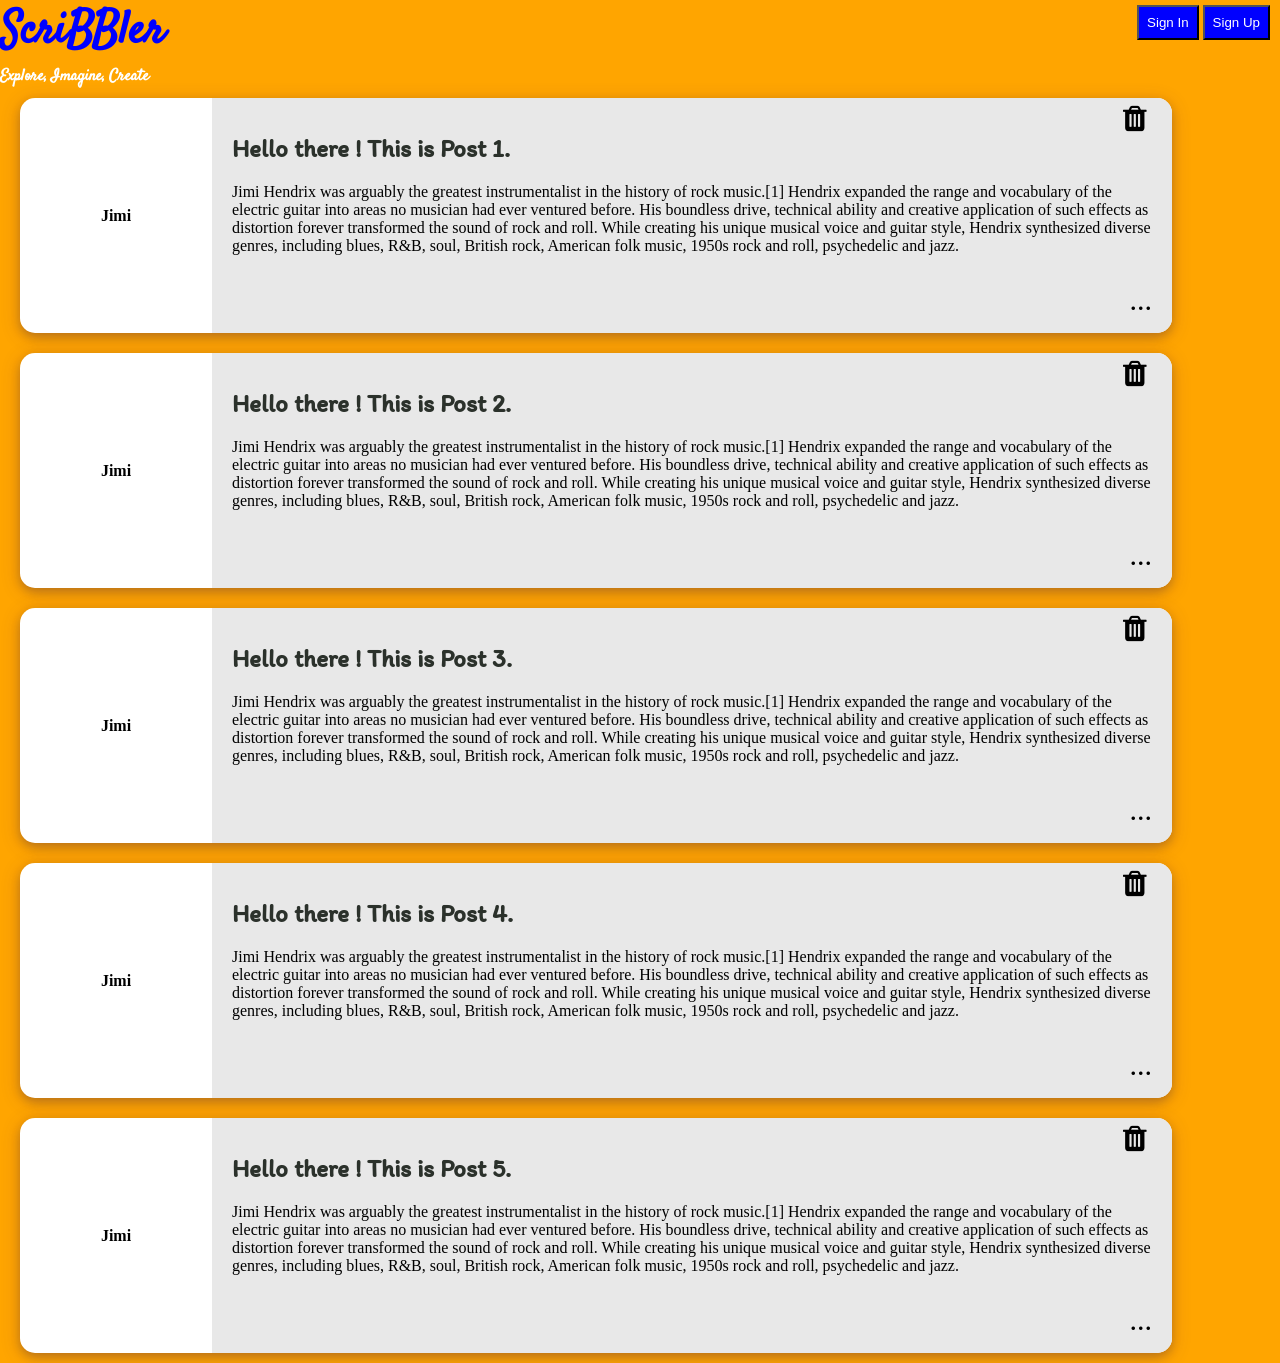
<file: html/bloglist.html>
<!DOCTYPE html>
<html>

<head>
    <link href='..\css\bloglist.css' rel='stylesheet' type='text/css'>    
    <link href='..\css\header.css' rel='stylesheet' type='text/css'>
    <link href='..\css\font.css' rel='stylesheet' type='text/css'>
    <link rel="stylesheet" href="..\font-awesome-4.7.0/css/font-awesome.min.css">
    <style>
    </style>
</head>
<body>
    <div id="main-container-div">
        <div class="header" style="display: flex">
            <div>
                <h1 style="margin-top: 0px;margin-bottom: 0px"><span style="font-family: Satisfy;font-size: 45px;color: blue">ScriBBler</span></h1>
                <span style="font-family: 'Satisfy'"><b>Explore, Imagine, Create</b></span>
            </div>
            <div style="margin-right: 10px;margin-top: 5px">
                <button id="signin" style=" background: blue;color: white;padding:8px">
                    Sign In
                </button>
                <button id="signup"  style=" background: blue;color: white;padding:8px  ">
                    Sign Up
                </button>
            </div>
            <!-- Insert code for Sign Up, Sign In button here. Add code for "ScriBBler" heading and the sub-heading -->

        </div>
    </div>
    <div>
        <div id="myModal" class="modal">
            <div class="modal-content">
                <span class="close">&times;</span>
                <form>
                    <h2 align="center">Get Started</h2>
                    <hr>
                    <p style="margin-bottom: 0px">
                        Full Name
                    </p>
                    <input required="true" style="background: #f2eded; margin-left: 0px;width: 382px;margin-right: 5px" type="text" placeholder="Enter Full Name">
                    <p style="margin-bottom: 0px">
                        Username
                    </p>
                    <input required="true" style="background: #f2eded; margin-left: 0px;width: 382px;margin-right: 5px" type="text" placeholder="Enter Username">
                    <p style="margin-bottom: 0px">
                        Password
                    </p>
                    <input required="true" style="background: #f2eded; margin-left: 0px;width: 382px;margin-right: 5px" type="text" placeholder="Enter Full Name">
                    <p style="margin-bottom: 0px">
                        Confirm Password
                    </p>
                    <input required="true" style="background: #f2eded; margin-left: 0px;width: 382px;margin-right: 5px" type="text" placeholder="Enter Full Name">
                    <p>
                        <button style="background: limegreen;color: white;font-weight: bold;width: 382px;padding: 5px">Sign Up</button>
                    </p>
                </form>
            </div>
            <!-- Insert code for Sign In modal here -->

        </div>

        <div id="inmyModal" class="modal">
            <div class="modal-content">
                <span class="iclose">&times;</span>
                <form>
                    <h2 align="center">Welcome back!</h2>
                    <hr>
                    <p style="margin-bottom: 0px">
                        Username
                    </p>
                    <input required="true" style="background: #f2eded; margin-left: 0px;width: 382px;margin-right: 5px" type="text" placeholder="Enter Username">
                    <p style="margin-bottom: 0px">
                        Password
                    </p>
                    <input required="true" style="background: #f2eded; margin-left: 0px;width: 382px;margin-right: 5px" type="text" placeholder="Enter Full Name">
                    <p>
                        <button style="background: limegreen;color: white;font-weight: bold;width: 382px;padding: 5px">Sign In</button>
                    </p>
                    <p align="center">
                        Not a Member? <a id="signupi" style="color: blue;cursor: pointer">Sign up</a>
                    </p>
                </form>
            </div>

        </div>

        <!-- Insert code for Sign In modal here -->

    </div>


    <div class="allPostsContainer">
    <div class="post">
        <div class="post-left">
            <p class="post-username">Jimi</p>
        </div>
        <div class="post-content">

            <!-- Insert code for Trash icon here -->
            <div align="right" style="margin: 5px;margin-bottom: 0px">
            <i id="delete" class="fa fa-trash" aria-hidden="true" style="font-size: 30px;cursor: pointer" ></i>
            </div>

            <p class="post-title" style="margin-top: 0px">Hello there ! This is Post 1. </p>
            <p class="post-desc">Jimi Hendrix was arguably the greatest instrumentalist in the history of rock music.[1] Hendrix expanded the range and vocabulary of the electric guitar into areas no musician had ever ventured before. His boundless drive, technical ability and creative application of such effects as distortion forever transformed the sound of rock and roll. While creating his unique musical voice and guitar style, Hendrix synthesized diverse genres, including blues, R&B, soul, British rock, American folk music, 1950s rock and roll, psychedelic and jazz.</p>

            <!-- Insert code for ... icon here -->
            <p align="right" style="margin-top: 0px"><a href="post.html" style="text-decoration: none;color: black;font-size: 30px">...</a></p>

        </div>
    </div>

    <div class="post">
        <div class="post-left">
            <p class="post-username">Jimi</p>
        </div>
        <div class="post-content">

                <!-- Insert code for Trash icon here -->
            <div align="right" style="margin: 5px;margin-bottom: 0px">
                <i id="delete" class="fa fa-trash" aria-hidden="true" style="font-size: 30px" ></i>
            </div>

                <p class="post-title">Hello there ! This is Post 2. </p>
                <p class="post-desc">Jimi Hendrix was arguably the greatest instrumentalist in the history of rock music.[1] Hendrix expanded the range and vocabulary of the electric guitar into areas no musician had ever ventured before. His boundless drive, technical ability and creative application of such effects as distortion forever transformed the sound of rock and roll. While creating his unique musical voice and guitar style, Hendrix synthesized diverse genres, including blues, R&B, soul, British rock, American folk music, 1950s rock and roll, psychedelic and jazz.</p>

            
            <!-- Insert code for ... icon here -->
            <p align="right" style="margin-top: 0px"><a href="post.html" style="text-decoration: none;color: black;font-size: 30px">...</a></p>

        </div>
    </div>


    <div class="post">
        <div class="post-left">
            <p class="post-username">Jimi</p>
        </div>
        <div class="post-content">

            <!-- Insert code for Trash icon here -->
            <div align="right" style="margin: 5px;margin-bottom: 0px">
                <i id="delete" class="fa fa-trash" aria-hidden="true" style="font-size: 30px" ></i>
            </div>

                <p class="post-title">Hello there ! This is Post 3. </p>
                <p class="post-desc">Jimi Hendrix was arguably the greatest instrumentalist in the history of rock music.[1] Hendrix expanded the range and vocabulary of the electric guitar into areas no musician had ever ventured before. His boundless drive, technical ability and creative application of such effects as distortion forever transformed the sound of rock and roll. While creating his unique musical voice and guitar style, Hendrix synthesized diverse genres, including blues, R&B, soul, British rock, American folk music, 1950s rock and roll, psychedelic and jazz.</p>

            <!-- Insert code for ... icon here -->
            <p align="right" style="margin-top: 0px"><a href="post.html" style="text-decoration: none;color: black;font-size: 30px">...</a></p>


        </div>
    </div>
    <div class="post">
        <div class="post-left">
            <p class="post-username">Jimi</p>
        </div>
        <div class="post-content">

            <!-- Insert code for Trash icon here -->
            <div align="right" style="margin: 5px;margin-bottom: 0px">
                <i id="delete" class="fa fa-trash" aria-hidden="true" style="font-size: 30px" ></i>
            </div>

                <p class="post-title">Hello there ! This is Post 4. </p>
                <p class="post-desc">Jimi Hendrix was arguably the greatest instrumentalist in the history of rock music.[1] Hendrix expanded the range and vocabulary of the electric guitar into areas no musician had ever ventured before. His boundless drive, technical ability and creative application of such effects as distortion forever transformed the sound of rock and roll. While creating his unique musical voice and guitar style, Hendrix synthesized diverse genres, including blues, R&B, soul, British rock, American folk music, 1950s rock and roll, psychedelic and jazz.</p>

            <!-- Insert code for ... icon here -->
            <p align="right" style="margin-top: 0px"><a href="post.html" style="text-decoration: none;color: black;font-size: 30px">...</a></p>


        </div>
    </div>
    <div class="post">
            <div class="post-left">
                <p class="post-username">Jimi</p>
            </div>
            <div class="post-content">

                <!-- Insert code for Trash icon here -->
                <div align="right" style="margin: 5px;margin-bottom: 0px">
                    <i id="delete" class="fa fa-trash" aria-hidden="true" style="font-size: 30px" ></i>
                </div>

                    <p class="post-title">Hello there ! This is Post 5. </p>
                    <p class="post-desc">Jimi Hendrix was arguably the greatest instrumentalist in the history of rock music.[1] Hendrix expanded the range and vocabulary of the electric guitar into areas no musician had ever ventured before. His boundless drive, technical ability and creative application of such effects as distortion forever transformed the sound of rock and roll. While creating his unique musical voice and guitar style, Hendrix synthesized diverse genres, including blues, R&B, soul, British rock, American folk music, 1950s rock and roll, psychedelic and jazz.</p>
                
                <!-- Insert code for ... icon here -->
                <p align="right" style="margin-top: 0px"><a href="post.html" style="text-decoration: none;color: black;font-size: 30px">...</a></p>


            </div>
        </div>

        <div>

            <div id="dmyModal" class="modal">
                <div class="modal-content">
                    <span class="dclose">&times;</span>
                   <button style="font-weight: bold;margin-bottom:10px;border: none;background: white;font-size: 20px;margin-left: 132px">Are You Sure You want To Delete This Post?</button>
                    <p align="center">
                        <button class="dbtn" style="margin-right: 140px">Yes</button>
                        <button id="no" class="dbtnn">No</button>
                    </p>
                </div>

            </div>
            <!-- Insert code for delete modal here -->
            
        </div>

</div>
    <script src="..\js\bloglist.js">  </script>
    <script src="..\js\header.js"> </script>
</body>

</html>
</file>
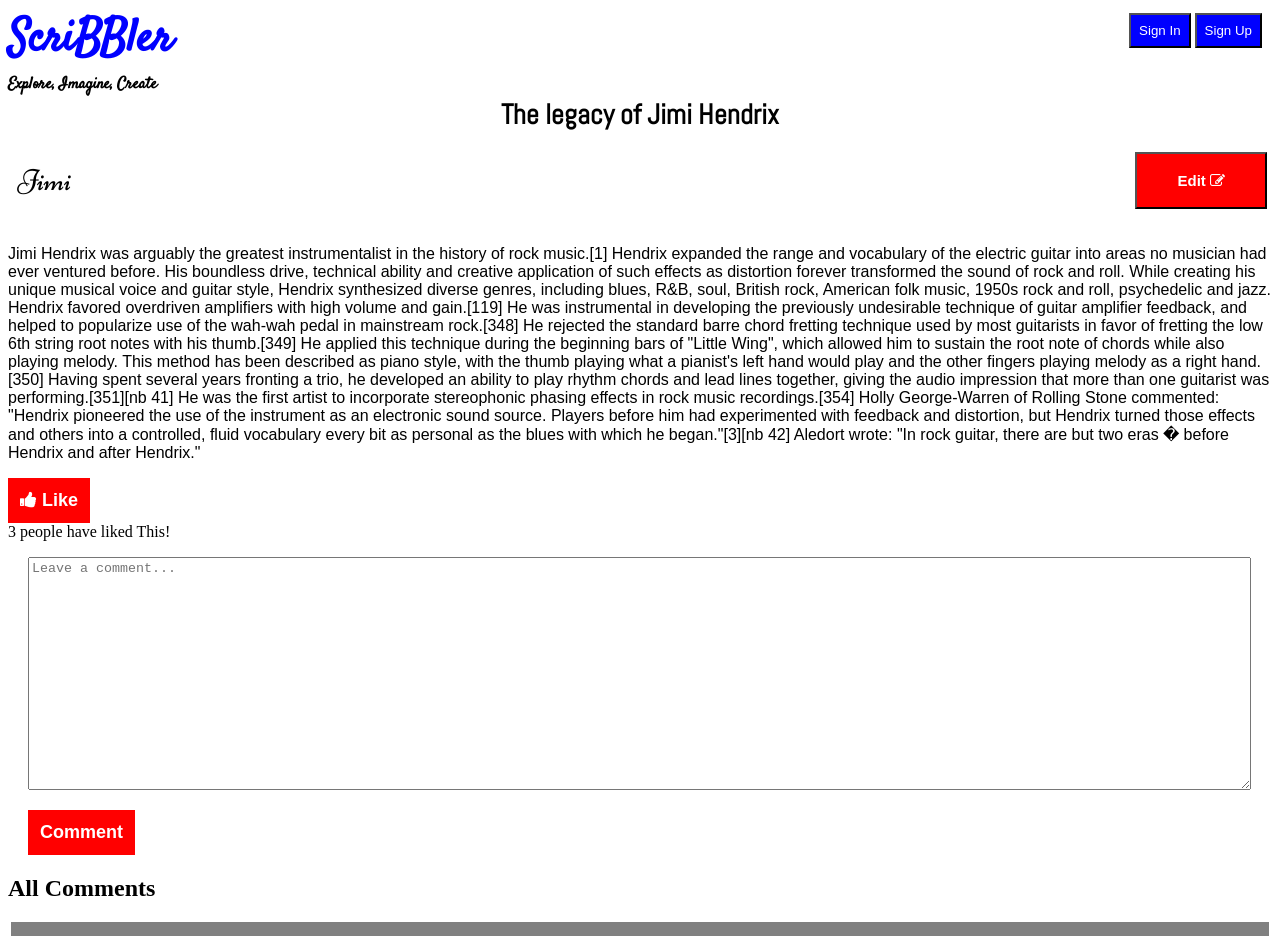
<file: html/post.html>
<!DOCTYPE html>
<head>
        
        <link href='..\css\post.css' rel='stylesheet' type='text/css'>
        <link href='..\css\header.css' rel='stylesheet' type='text/css'>
        <link rel="stylesheet" href="..\font-awesome-4.7.0/css/font-awesome.min.css">
        <link href='..\css\font.css' rel='stylesheet' type='text/css'>
    <style>        
    </style>
</head>
<body>
<div class="header" style="display: flex">
    <div>
        <h1 style="margin-top: 0px;margin-bottom: 0px"><span style="font-family: Satisfy;font-size: 45px;color: blue">ScriBBler</span></h1>
        <span style="font-family: 'Satisfy'"><b>Explore, Imagine, Create</b></span>
    </div>
    <div style="margin-right: 10px;margin-top: 5px">
        <button id="signin" style=" background: blue;color: white;padding:8px">
            Sign In
        </button>
        <button id="signup"  style=" background: blue;color: white;padding:8px  ">
            Sign Up
        </button>
    </div>
    <!-- Insert code for Sign Up, Sign In button here. Add code for "ScriBBler" heading and the sub-heading -->

</div>

<div id="myModal" class="modal">
    <div class="modal-content">
        <span class="close">&times;</span>
        <form>
            <h2 align="center">Get Started</h2>
            <hr>
            <p style="margin-bottom: 0px">
                Full Name
            </p>
            <input required="true" style="background: #f2eded; margin-left: 0px;width: 382px;margin-right: 5px" type="text" placeholder="Enter Full Name">
            <p style="margin-bottom: 0px">
                Username
            </p>
            <input required="true" style="background: #f2eded; margin-left: 0px;width: 382px;margin-right: 5px" type="text" placeholder="Enter Username">
            <p style="margin-bottom: 0px">
                Password
            </p>
            <input required="true" style="background: #f2eded; margin-left: 0px;width: 382px;margin-right: 5px" type="text" placeholder="Enter Full Name">
            <p style="margin-bottom: 0px">
                Confirm Password
            </p>
            <input required="true" style="background: #f2eded; margin-left: 0px;width: 382px;margin-right: 5px" type="text" placeholder="Enter Full Name">
            <p>
                <button style="background: limegreen;color: white;font-weight: bold;width: 382px;padding: 5px">Sign Up</button>
            </p>
        </form>
    </div>
    <!-- Insert code for Sign In modal here -->

</div>

<div>

    <div id="inmyModal" class="modal">
        <div class="modal-content">
            <span class="iclose">&times;</span>
            <form>
                <h2 align="center">Welcome back!</h2>
                <hr>
                <p style="margin-bottom: 0px">
                    Username
                </p>
                <input required="true" style="background: #f2eded; margin-left: 0px;width: 382px;margin-right: 5px" type="text" placeholder="Enter Username">
                <p style="margin-bottom: 0px">
                    Password
                </p>
                <input required="true" style="background: #f2eded; margin-left: 0px;width: 382px;margin-right: 5px" type="text" placeholder="Enter Full Name">
                <p>
                    <button style="background: limegreen;color: white;font-weight: bold;width: 382px;padding: 5px">Sign In</button>
                </p>
                <p align="center">
                    Not a Member? <a id="signupi" style="color: blue;cursor: pointer">Sign up</a>
                </p>
            </form>
        </div>

    </div>

</div>

    <div class="blogContent">
        <div id="blogTitle" class="blogTite">
        <h3 align="center"  id="blogTitleNew">The legacy of Jimi Hendrix</h3>
    </div>

<div class="blogAuthor">

      <!-- Insert code for Edit/Save button and  -->

    <p>Jimi</p>
    <button id = "edit" class="editbtn"><span id="ed">Edit</span>  <i class="fa fa-pencil-square-o" aria-hidden="true"></i></button>
</div>

<div class="blogText">
    <p id="blogBody">
            Jimi Hendrix was arguably the greatest instrumentalist in the history of rock music.[1] Hendrix expanded the range and vocabulary of the electric guitar into areas no musician had ever ventured before. His boundless drive, technical ability and creative application of such effects as distortion forever transformed the sound of rock and roll. While creating his unique musical voice and guitar style, Hendrix synthesized diverse genres, including blues, R&B, soul, British rock, American folk music, 1950s rock and roll, psychedelic and jazz. Hendrix favored overdriven amplifiers with high volume and gain.[119] He was instrumental in developing the previously undesirable technique of guitar amplifier feedback, and helped to popularize use of the wah-wah pedal in mainstream rock.[348] He rejected the standard barre chord fretting technique used by most guitarists in favor of fretting the low 6th string root notes with his thumb.[349] He applied this technique during the beginning bars of "Little Wing", which allowed him to sustain the root note of chords while also playing melody. This method has been described as piano style, with the thumb playing what a pianist's left hand would play and the other fingers playing melody as a right hand.[350] Having spent several years fronting a trio, he developed an ability to play rhythm chords and lead lines together, giving the audio impression that more than one guitarist was performing.[351][nb 41] He was the first artist to incorporate stereophonic phasing effects in rock music recordings.[354] Holly George-Warren of Rolling Stone commented: "Hendrix pioneered the use of the instrument as an electronic sound source. Players before him had experimented with feedback and distortion, but Hendrix turned those effects and others into a controlled, fluid vocabulary every bit as personal as the blues with which he began."[3][nb 42] Aledort wrote: "In rock guitar, there are but two eras � before Hendrix and after Hendrix."
    </p>
</div>

        <button id="btn" class="likebtn"><i class="fa fa-thumbs-up" aria-hidden="true"></i>  <span id="myDIV">Like</span></button>
        <p style="margin-top: 0px">3 people have liked This!</p>
        <p style="margin-left: 20px">
            <textarea  id="area" value = "cjhb" placeholder="Leave a comment..." style="padding: 3px" rows="15" cols="150"></textarea>
        </p>
        <p style="margin-left: 20px">
            <button id="cmt" class="likebtn">Comment</button>
        </p>
        <h2>
            All Comments
        </h2>
        <div id="add" class="showcomment">

        </div>

    <!-- Insert code for Like button, Comment button, Comment box here-->

    <script src="..\js\post.js" defer></script>
    <script src="..\js\header.js">             
    </script>
    
</body>
</file>
